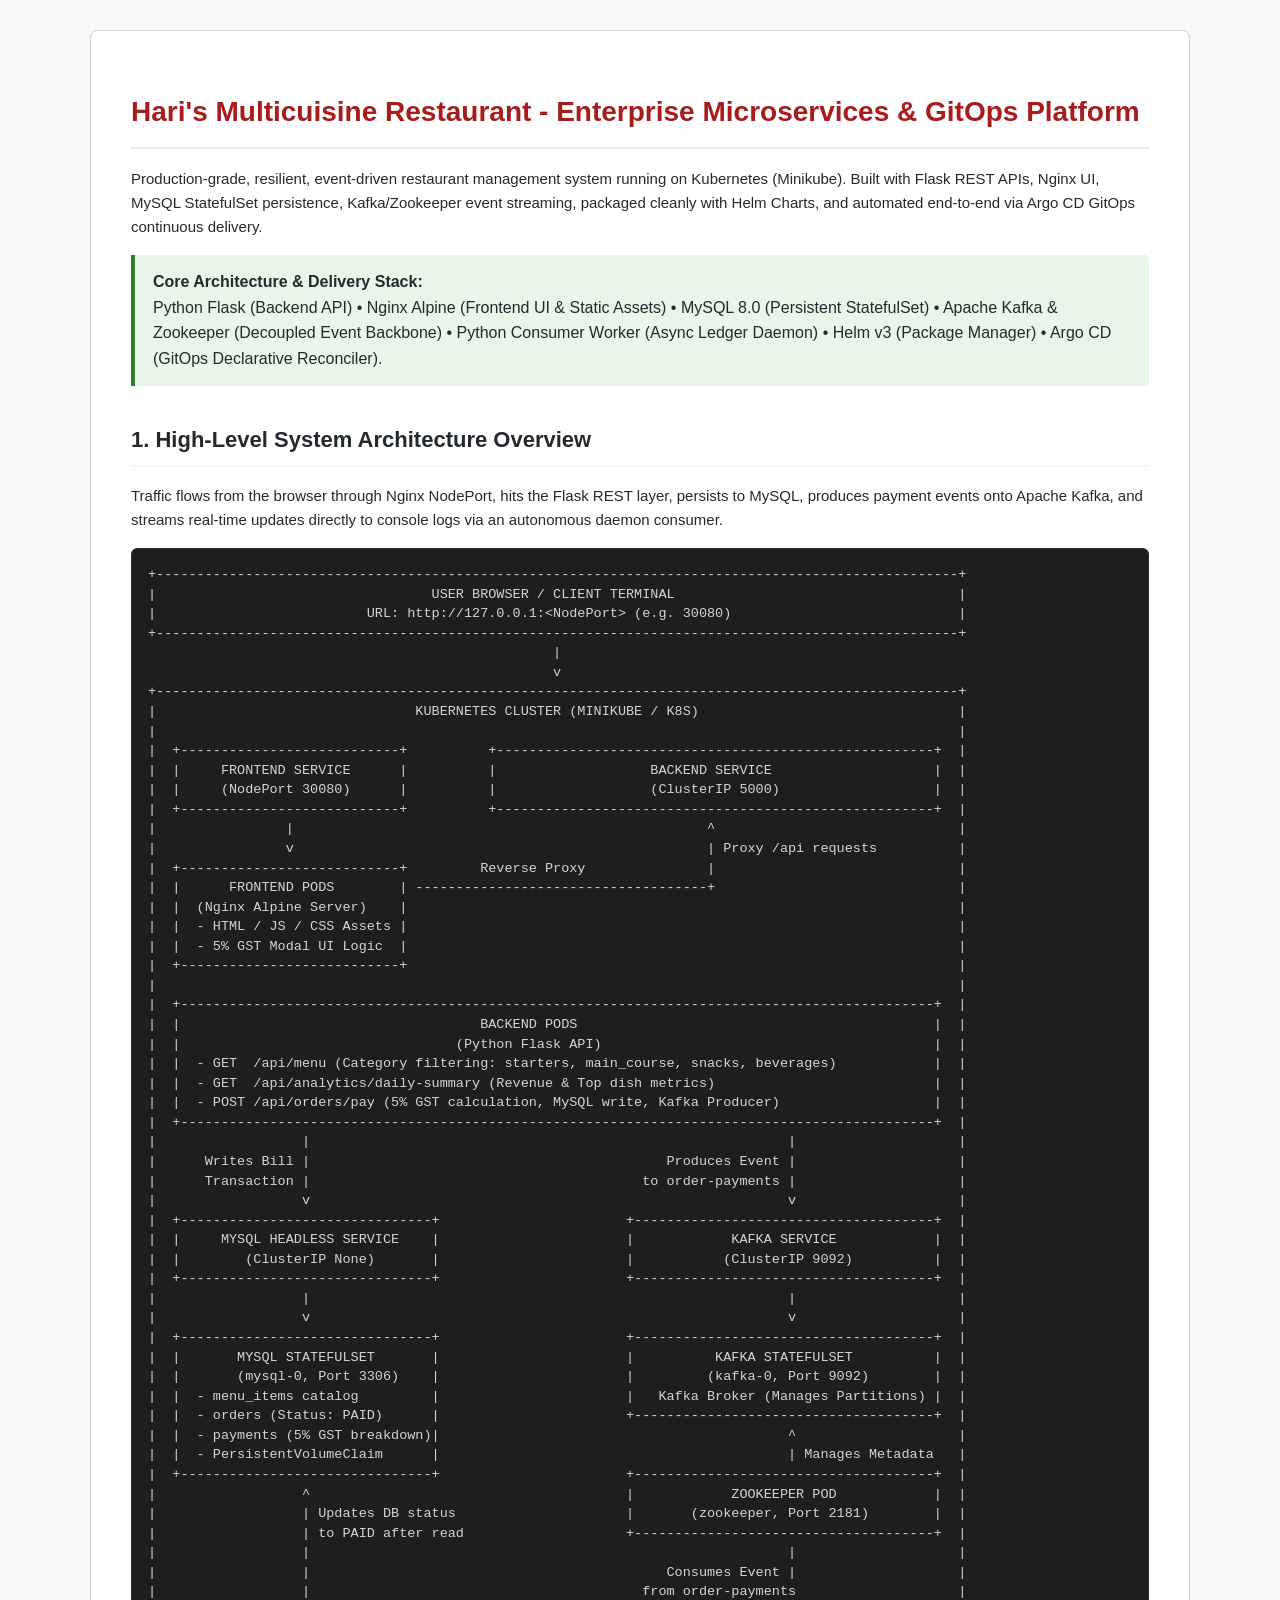
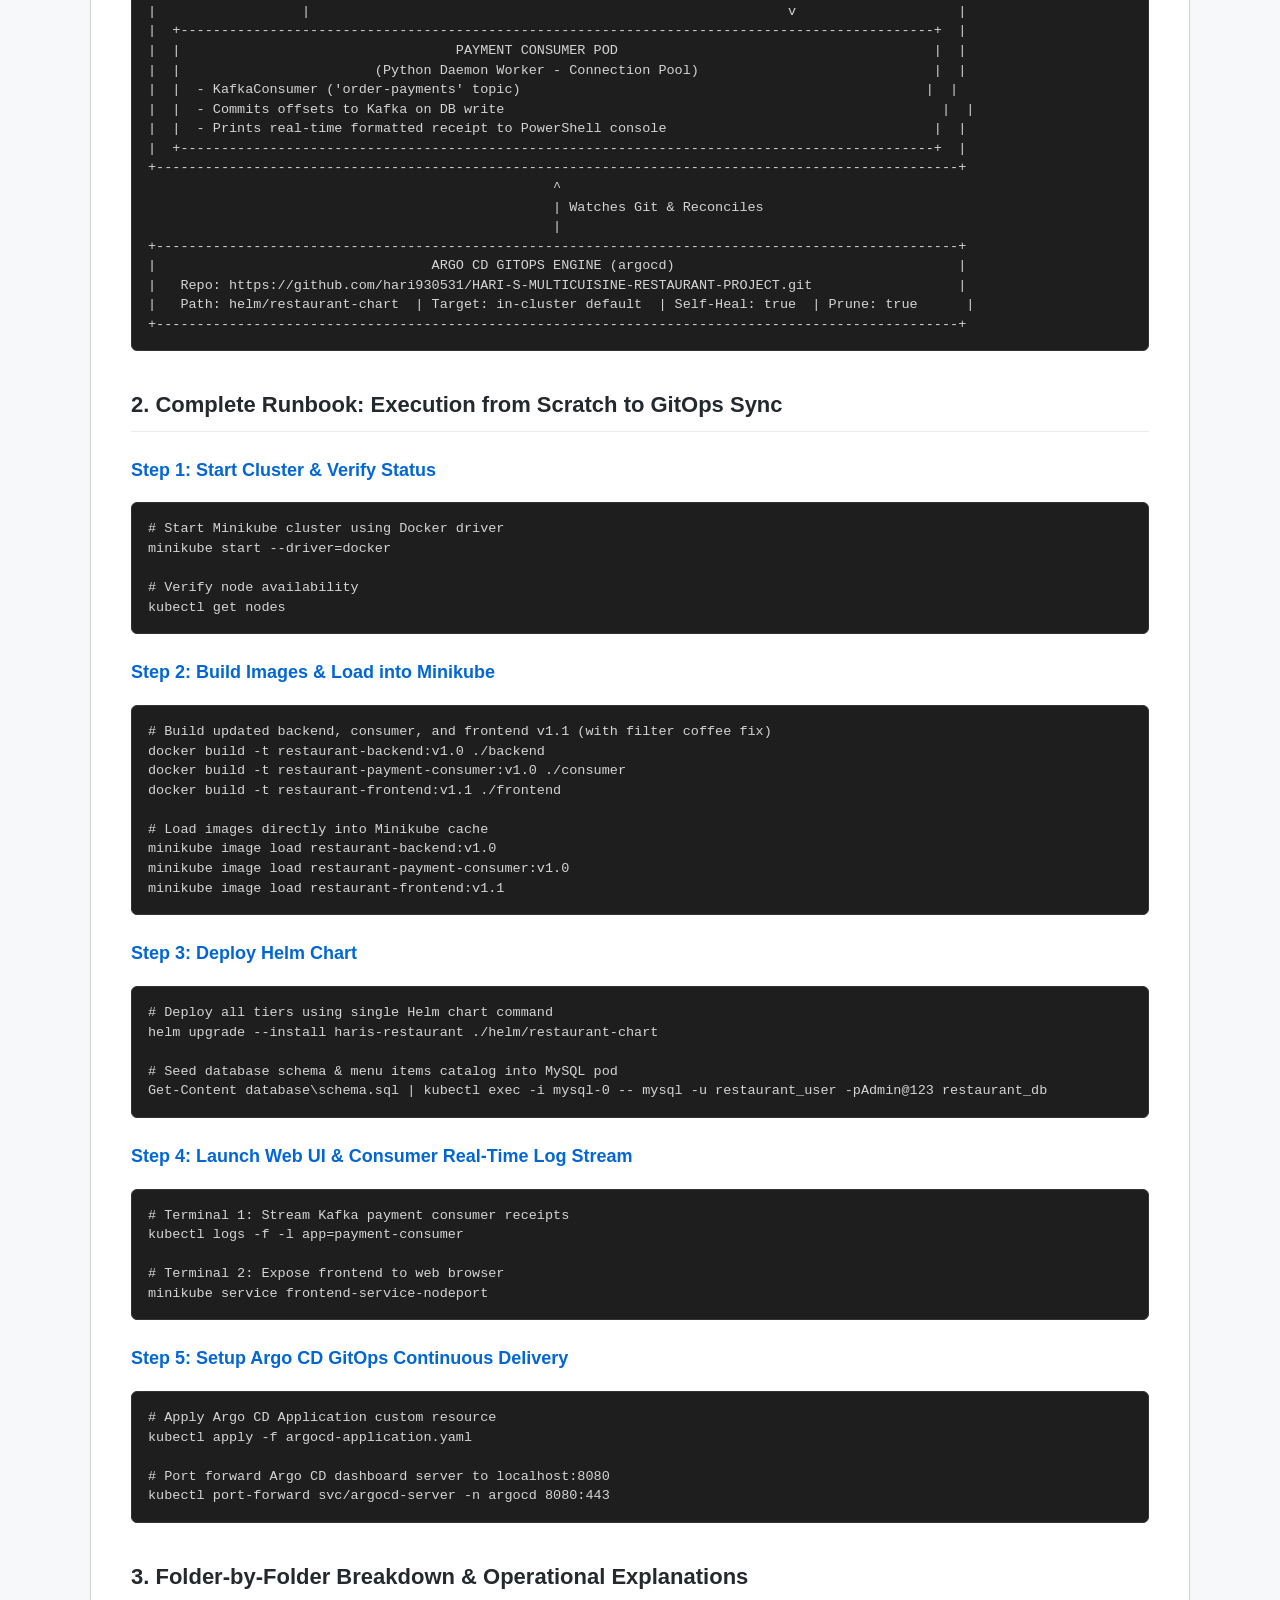
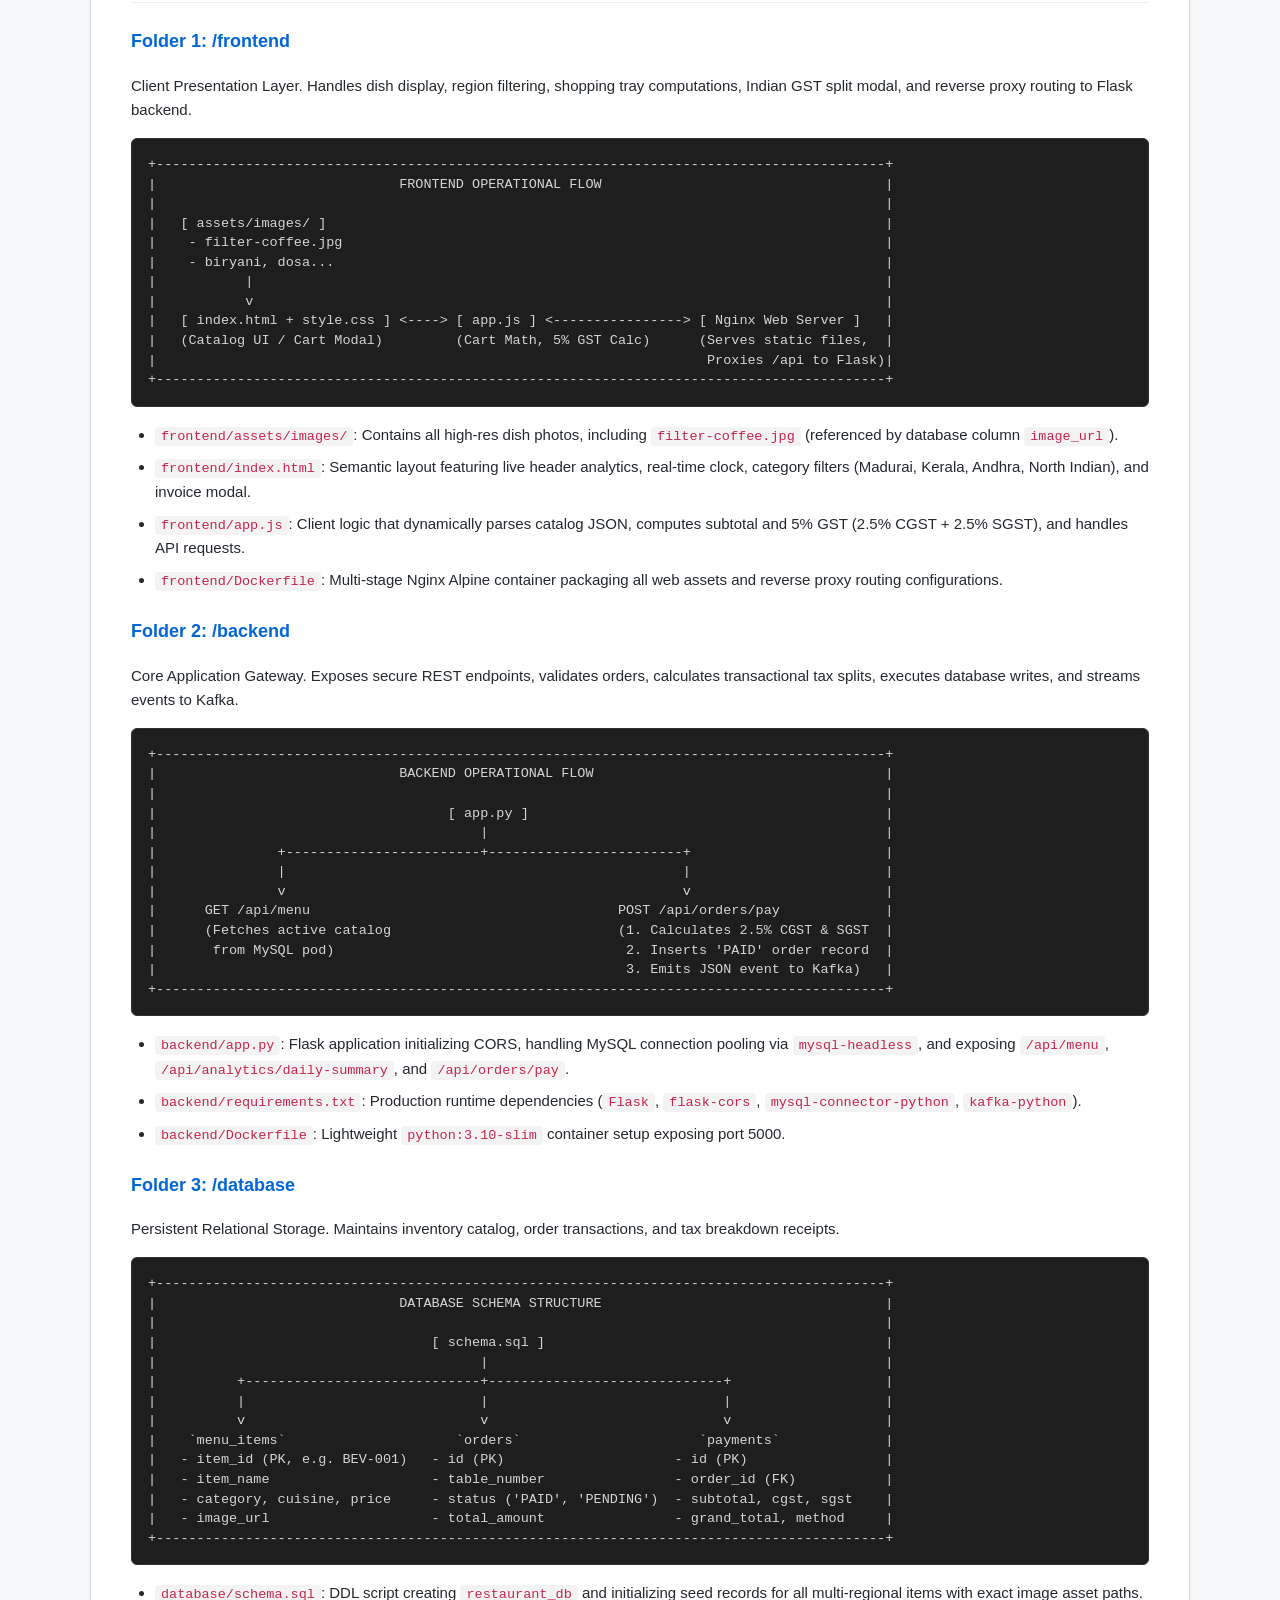
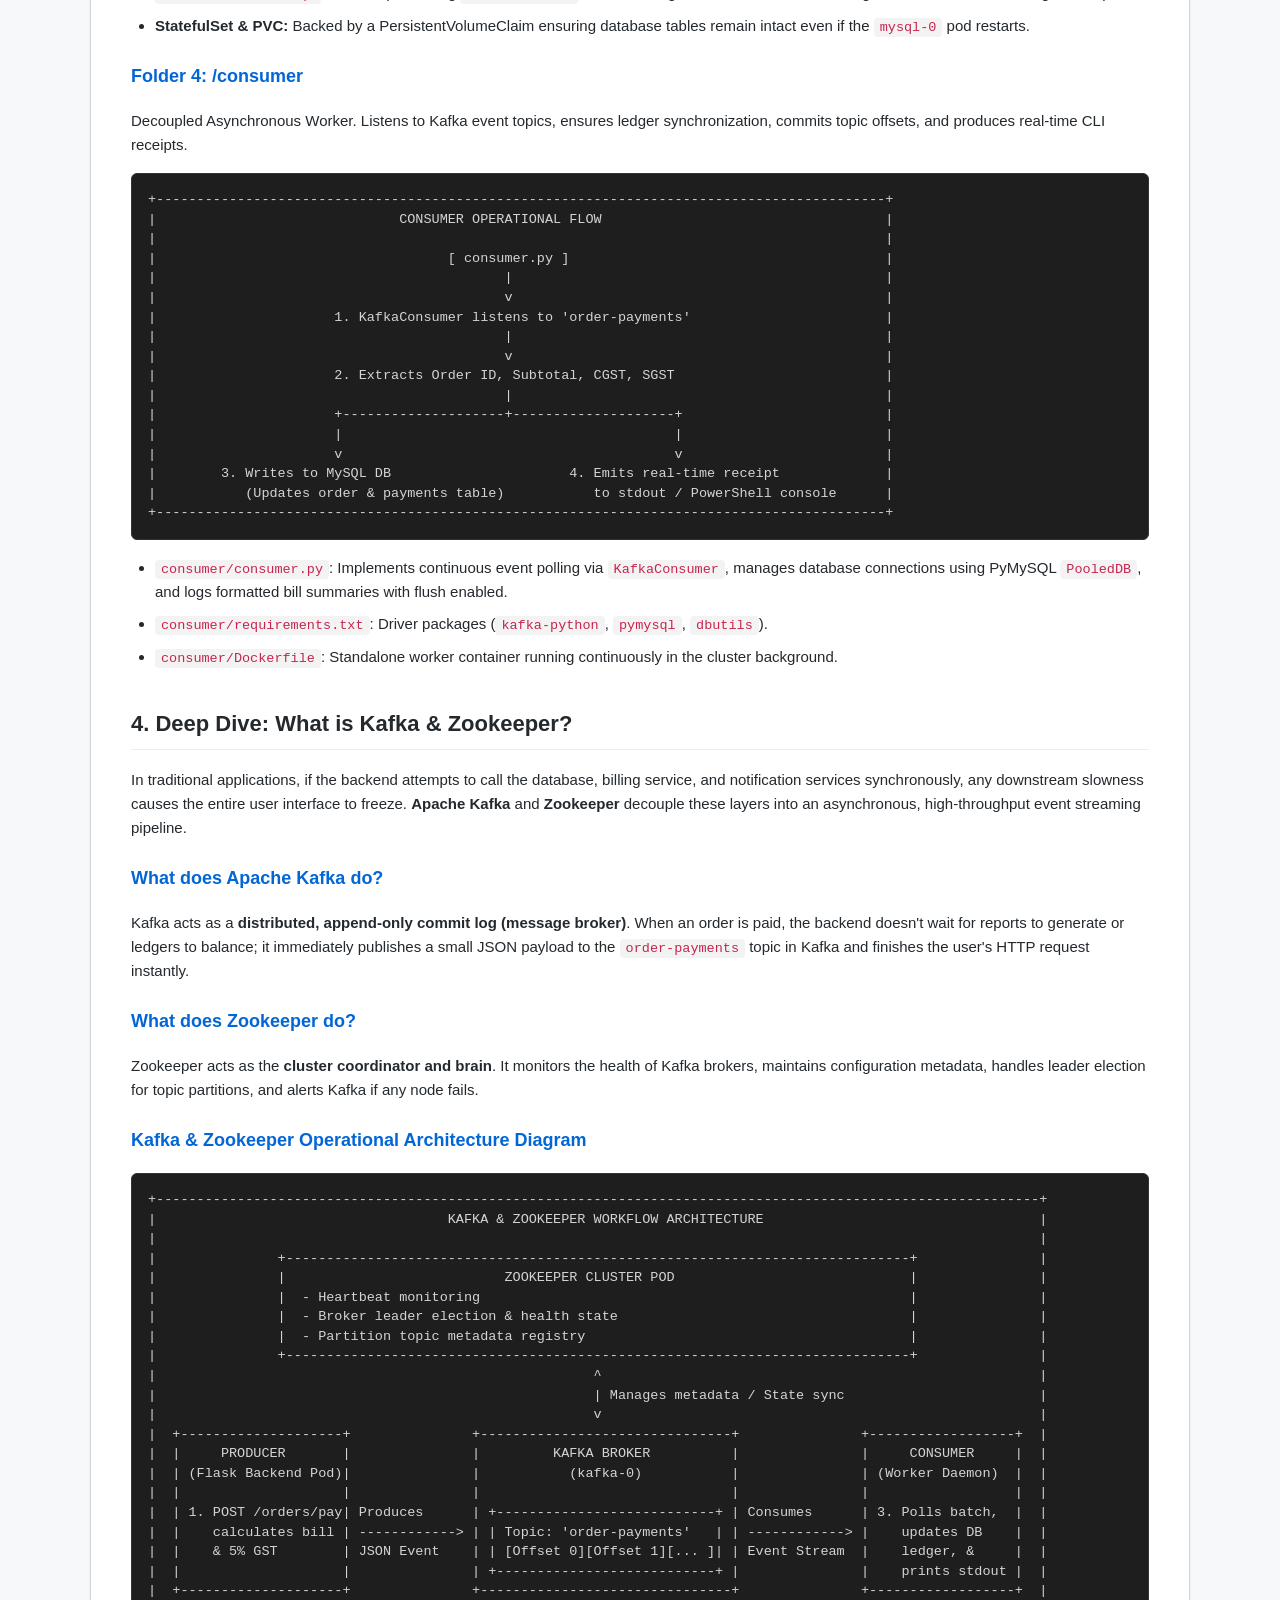
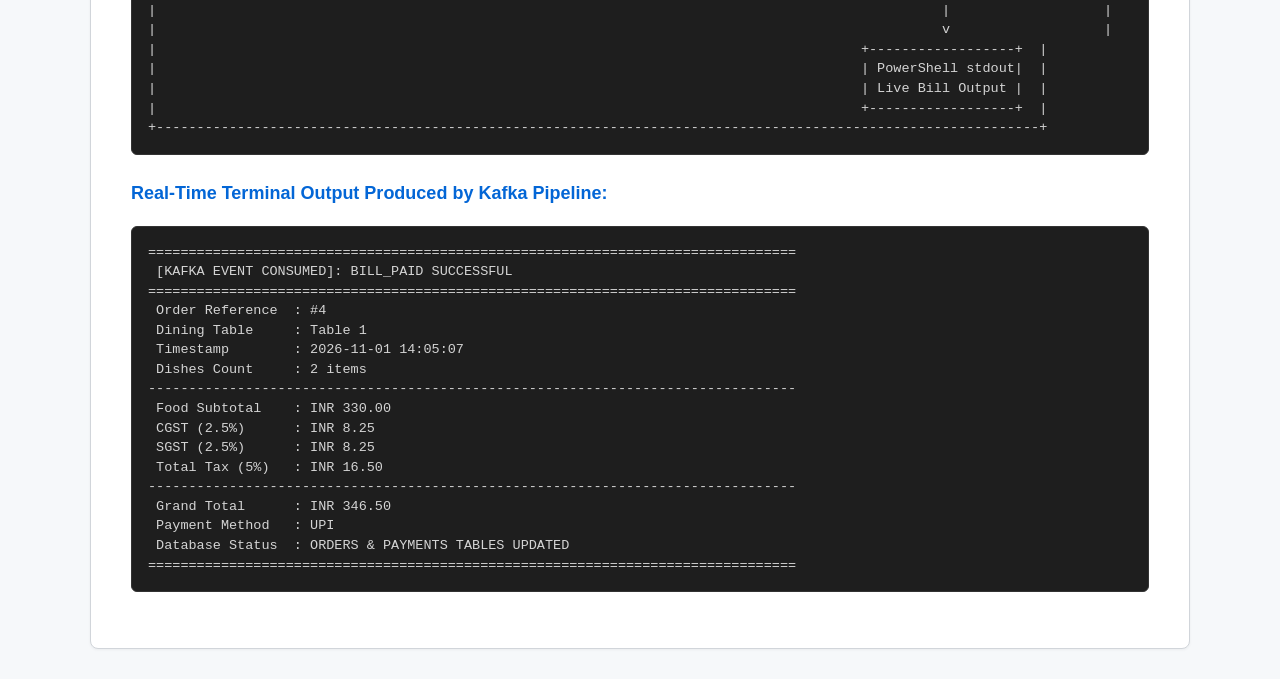
<file: readme.html>
<!DOCTYPE html>
<html lang="en">
<head>
    <meta charset="UTF-8">
    <meta name="viewport" content="width=device-width, initial-scale=1.0">
    <title>Hari's Multicuisine Restaurant - Kubernetes Microservices & GitOps</title>
    <style>
        body {
            font-family: -apple-system, BlinkMacSystemFont, "Segoe UI", Roboto, Helvetica, Arial, sans-serif;
            line-height: 1.6;
            color: #24292e;
            max-width: 1100px;
            margin: 0 auto;
            padding: 30px 20px;
            background-color: #f6f8fa;
        }
        .container {
            background: #ffffff;
            border: 1px solid #d1d5da;
            border-radius: 8px;
            padding: 40px;
            box-shadow: 0 1px 3px rgba(0,0,0,0.05);
        }
        h1 {
            color: #a81c1c;
            border-bottom: 2px solid #eaecef;
            padding-bottom: 12px;
            font-size: 28px;
        }
        h2 {
            color: #24292e;
            border-bottom: 1px solid #eaecef;
            padding-bottom: 8px;
            margin-top: 36px;
            font-size: 22px;
        }
        h3 {
            color: #0366d6;
            margin-top: 24px;
            font-size: 18px;
        }
        p, li {
            font-size: 15px;
        }
        pre {
            background-color: #1e1e1e;
            color: #d4d4d4;
            padding: 16px;
            border-radius: 6px;
            overflow-x: auto;
            font-family: Consolas, "Courier New", monospace;
            font-size: 13.5px;
            line-height: 1.45;
            margin: 16px 0;
            border: 1px solid #333;
        }
        code {
            background-color: rgba(27,31,35,0.05);
            padding: 2px 6px;
            border-radius: 4px;
            font-family: Consolas, "Courier New", monospace;
            font-size: 13.5px;
            color: #c7254e;
        }
        pre code {
            background-color: transparent;
            color: inherit;
            padding: 0;
        }
        ul {
            padding-left: 24px;
        }
        li {
            margin-bottom: 8px;
        }
        .highlight-box {
            background-color: #e8f5e9;
            border-left: 4px solid #2e7d32;
            padding: 14px 18px;
            margin: 16px 0;
            border-radius: 0 4px 4px 0;
        }
        .badge {
            display: inline-block;
            padding: 3px 8px;
            font-size: 12px;
            font-weight: 600;
            border-radius: 12px;
            background-color: #0366d6;
            color: white;
            margin-right: 6px;
        }
    </style>
</head>
<body>

<div class="container">
    <h1>Hari's Multicuisine Restaurant - Enterprise Microservices & GitOps Platform</h1>
    <p>Production-grade, resilient, event-driven restaurant management system running on Kubernetes (Minikube). Built with Flask REST APIs, Nginx UI, MySQL StatefulSet persistence, Kafka/Zookeeper event streaming, packaged cleanly with Helm Charts, and automated end-to-end via Argo CD GitOps continuous delivery.</p>

    <div class="highlight-box">
        <strong>Core Architecture & Delivery Stack:</strong><br>
        Python Flask (Backend API) &bull; Nginx Alpine (Frontend UI &amp; Static Assets) &bull; MySQL 8.0 (Persistent StatefulSet) &bull; Apache Kafka &amp; Zookeeper (Decoupled Event Backbone) &bull; Python Consumer Worker (Async Ledger Daemon) &bull; Helm v3 (Package Manager) &bull; Argo CD (GitOps Declarative Reconciler).
    </div>

    <h2>1. High-Level System Architecture Overview</h2>
    <p>Traffic flows from the browser through Nginx NodePort, hits the Flask REST layer, persists to MySQL, produces payment events onto Apache Kafka, and streams real-time updates directly to console logs via an autonomous daemon consumer.</p>

<pre><code>+---------------------------------------------------------------------------------------------------+
|                                  USER BROWSER / CLIENT TERMINAL                                   |
|                          URL: http://127.0.0.1:&lt;NodePort&gt; (e.g. 30080)                            |
+---------------------------------------------------------------------------------------------------+
                                                  |
                                                  v
+---------------------------------------------------------------------------------------------------+
|                                KUBERNETES CLUSTER (MINIKUBE / K8S)                                |
|                                                                                                   |
|  +---------------------------+          +------------------------------------------------------+  |
|  |     FRONTEND SERVICE      |          |                   BACKEND SERVICE                    |  |
|  |     (NodePort 30080)      |          |                   (ClusterIP 5000)                   |  |
|  +---------------------------+          +------------------------------------------------------+  |
|                |                                                   ^                              |
|                v                                                   | Proxy /api requests          |
|  +---------------------------+         Reverse Proxy               |                              |
|  |      FRONTEND PODS        | ------------------------------------+                              |
|  |  (Nginx Alpine Server)    |                                                                    |
|  |  - HTML / JS / CSS Assets |                                                                    |
|  |  - 5% GST Modal UI Logic  |                                                                    |
|  +---------------------------+                                                                    |
|                                                                                                   |
|  +---------------------------------------------------------------------------------------------+  |
|  |                                     BACKEND PODS                                            |  |
|  |                                  (Python Flask API)                                         |  |
|  |  - GET  /api/menu (Category filtering: starters, main_course, snacks, beverages)            |  |
|  |  - GET  /api/analytics/daily-summary (Revenue &amp; Top dish metrics)                           |  |
|  |  - POST /api/orders/pay (5% GST calculation, MySQL write, Kafka Producer)                   |  |
|  +---------------------------------------------------------------------------------------------+  |
|                  |                                                           |                    |
|      Writes Bill |                                            Produces Event |                    |
|      Transaction |                                         to order-payments |                    |
|                  v                                                           v                    |
|  +-------------------------------+                       +-------------------------------------+  |
|  |     MYSQL HEADLESS SERVICE    |                       |            KAFKA SERVICE            |  |
|  |        (ClusterIP None)       |                       |           (ClusterIP 9092)          |  |
|  +-------------------------------+                       +-------------------------------------+  |
|                  |                                                           |                    |
|                  v                                                           v                    |
|  +-------------------------------+                       +-------------------------------------+  |
|  |       MYSQL STATEFULSET       |                       |          KAFKA STATEFULSET          |  |
|  |       (mysql-0, Port 3306)    |                       |         (kafka-0, Port 9092)        |  |
|  |  - menu_items catalog         |                       |   Kafka Broker (Manages Partitions) |  |
|  |  - orders (Status: PAID)      |                       +-------------------------------------+  |
|  |  - payments (5% GST breakdown)|                                           ^                    |
|  |  - PersistentVolumeClaim      |                                           | Manages Metadata   |
|  +-------------------------------+                       +-------------------------------------+  |
|                  ^                                       |            ZOOKEEPER POD            |  |
|                  | Updates DB status                     |       (zookeeper, Port 2181)        |  |
|                  | to PAID after read                    +-------------------------------------+  |
|                  |                                                           |                    |
|                  |                                            Consumes Event |                    |
|                  |                                         from order-payments                    |
|                  |                                                           v                    |
|  +---------------------------------------------------------------------------------------------+  |
|  |                                  PAYMENT CONSUMER POD                                       |  |
|  |                        (Python Daemon Worker - Connection Pool)                             |  |
|  |  - KafkaConsumer ('order-payments' topic)                                                  |  |
|  |  - Commits offsets to Kafka on DB write                                                      |  |
|  |  - Prints real-time formatted receipt to PowerShell console                                 |  |
|  +---------------------------------------------------------------------------------------------+  |
+---------------------------------------------------------------------------------------------------+
                                                  ^
                                                  | Watches Git &amp; Reconciles
                                                  |
+---------------------------------------------------------------------------------------------------+
|                                  ARGO CD GITOPS ENGINE (argocd)                                   |
|   Repo: https://github.com/hari930531/HARI-S-MULTICUISINE-RESTAURANT-PROJECT.git                  |
|   Path: helm/restaurant-chart  | Target: in-cluster default  | Self-Heal: true  | Prune: true      |
+---------------------------------------------------------------------------------------------------+</code></pre>

    <h2>2. Complete Runbook: Execution from Scratch to GitOps Sync</h2>

    <h3>Step 1: Start Cluster &amp; Verify Status</h3>
<pre><code># Start Minikube cluster using Docker driver
minikube start --driver=docker

# Verify node availability
kubectl get nodes</code></pre>

    <h3>Step 2: Build Images &amp; Load into Minikube</h3>
<pre><code># Build updated backend, consumer, and frontend v1.1 (with filter coffee fix)
docker build -t restaurant-backend:v1.0 ./backend
docker build -t restaurant-payment-consumer:v1.0 ./consumer
docker build -t restaurant-frontend:v1.1 ./frontend

# Load images directly into Minikube cache
minikube image load restaurant-backend:v1.0
minikube image load restaurant-payment-consumer:v1.0
minikube image load restaurant-frontend:v1.1</code></pre>

    <h3>Step 3: Deploy Helm Chart</h3>
<pre><code># Deploy all tiers using single Helm chart command
helm upgrade --install haris-restaurant ./helm/restaurant-chart

# Seed database schema &amp; menu items catalog into MySQL pod
Get-Content database\schema.sql | kubectl exec -i mysql-0 -- mysql -u restaurant_user -pAdmin@123 restaurant_db</code></pre>

    <h3>Step 4: Launch Web UI &amp; Consumer Real-Time Log Stream</h3>
<pre><code># Terminal 1: Stream Kafka payment consumer receipts
kubectl logs -f -l app=payment-consumer

# Terminal 2: Expose frontend to web browser
minikube service frontend-service-nodeport</code></pre>

    <h3>Step 5: Setup Argo CD GitOps Continuous Delivery</h3>
<pre><code># Apply Argo CD Application custom resource
kubectl apply -f argocd-application.yaml

# Port forward Argo CD dashboard server to localhost:8080
kubectl port-forward svc/argocd-server -n argocd 8080:443</code></pre>

    <h2>3. Folder-by-Folder Breakdown &amp; Operational Explanations</h2>

    <h3>Folder 1: /frontend</h3>
    <p>Client Presentation Layer. Handles dish display, region filtering, shopping tray computations, Indian GST split modal, and reverse proxy routing to Flask backend.</p>

<pre><code>+------------------------------------------------------------------------------------------+
|                              FRONTEND OPERATIONAL FLOW                                   |
|                                                                                          |
|   [ assets/images/ ]                                                                     |
|    - filter-coffee.jpg                                                                   |
|    - biryani, dosa...                                                                    |
|           |                                                                              |
|           v                                                                              |
|   [ index.html + style.css ] <----> [ app.js ] <----------------> [ Nginx Web Server ]   |
|   (Catalog UI / Cart Modal)         (Cart Math, 5% GST Calc)      (Serves static files,  |
|                                                                    Proxies /api to Flask)|
+------------------------------------------------------------------------------------------+</code></pre>

    <ul>
        <li><code>frontend/assets/images/</code>: Contains all high-res dish photos, including <code>filter-coffee.jpg</code> (referenced by database column <code>image_url</code>).</li>
        <li><code>frontend/index.html</code>: Semantic layout featuring live header analytics, real-time clock, category filters (Madurai, Kerala, Andhra, North Indian), and invoice modal.</li>
        <li><code>frontend/app.js</code>: Client logic that dynamically parses catalog JSON, computes subtotal and 5% GST (2.5% CGST + 2.5% SGST), and handles API requests.</li>
        <li><code>frontend/Dockerfile</code>: Multi-stage Nginx Alpine container packaging all web assets and reverse proxy routing configurations.</li>
    </ul>

    <h3>Folder 2: /backend</h3>
    <p>Core Application Gateway. Exposes secure REST endpoints, validates orders, calculates transactional tax splits, executes database writes, and streams events to Kafka.</p>

<pre><code>+------------------------------------------------------------------------------------------+
|                              BACKEND OPERATIONAL FLOW                                    |
|                                                                                          |
|                                    [ app.py ]                                            |
|                                        |                                                 |
|               +------------------------+------------------------+                        |
|               |                                                 |                        |
|               v                                                 v                        |
|      GET /api/menu                                      POST /api/orders/pay             |
|      (Fetches active catalog                            (1. Calculates 2.5% CGST & SGST  |
|       from MySQL pod)                                    2. Inserts 'PAID' order record  |
|                                                          3. Emits JSON event to Kafka)   |
+------------------------------------------------------------------------------------------+</code></pre>

    <ul>
        <li><code>backend/app.py</code>: Flask application initializing CORS, handling MySQL connection pooling via <code>mysql-headless</code>, and exposing <code>/api/menu</code>, <code>/api/analytics/daily-summary</code>, and <code>/api/orders/pay</code>.</li>
        <li><code>backend/requirements.txt</code>: Production runtime dependencies (<code>Flask</code>, <code>flask-cors</code>, <code>mysql-connector-python</code>, <code>kafka-python</code>).</li>
        <li><code>backend/Dockerfile</code>: Lightweight <code>python:3.10-slim</code> container setup exposing port 5000.</li>
    </ul>

    <h3>Folder 3: /database</h3>
    <p>Persistent Relational Storage. Maintains inventory catalog, order transactions, and tax breakdown receipts.</p>

<pre><code>+------------------------------------------------------------------------------------------+
|                              DATABASE SCHEMA STRUCTURE                                   |
|                                                                                          |
|                                  [ schema.sql ]                                          |
|                                        |                                                 |
|          +-----------------------------+-----------------------------+                   |
|          |                             |                             |                   |
|          v                             v                             v                   |
|    `menu_items`                     `orders`                      `payments`             |
|   - item_id (PK, e.g. BEV-001)   - id (PK)                     - id (PK)                 |
|   - item_name                    - table_number                - order_id (FK)           |
|   - category, cuisine, price     - status ('PAID', 'PENDING')  - subtotal, cgst, sgst    |
|   - image_url                    - total_amount                - grand_total, method     |
+------------------------------------------------------------------------------------------+</code></pre>

    <ul>
        <li><code>database/schema.sql</code>: DDL script creating <code>restaurant_db</code> and initializing seed records for all multi-regional items with exact image asset paths.</li>
        <li><strong>StatefulSet &amp; PVC:</strong> Backed by a PersistentVolumeClaim ensuring database tables remain intact even if the <code>mysql-0</code> pod restarts.</li>
    </ul>

    <h3>Folder 4: /consumer</h3>
    <p>Decoupled Asynchronous Worker. Listens to Kafka event topics, ensures ledger synchronization, commits topic offsets, and produces real-time CLI receipts.</p>

<pre><code>+------------------------------------------------------------------------------------------+
|                              CONSUMER OPERATIONAL FLOW                                   |
|                                                                                          |
|                                    [ consumer.py ]                                       |
|                                           |                                              |
|                                           v                                              |
|                      1. KafkaConsumer listens to 'order-payments'                        |
|                                           |                                              |
|                                           v                                              |
|                      2. Extracts Order ID, Subtotal, CGST, SGST                          |
|                                           |                                              |
|                      +--------------------+--------------------+                         |
|                      |                                         |                         |
|                      v                                         v                         |
|        3. Writes to MySQL DB                      4. Emits real-time receipt             |
|           (Updates order & payments table)           to stdout / PowerShell console      |
+------------------------------------------------------------------------------------------+</code></pre>

    <ul>
        <li><code>consumer/consumer.py</code>: Implements continuous event polling via <code>KafkaConsumer</code>, manages database connections using PyMySQL <code>PooledDB</code>, and logs formatted bill summaries with flush enabled.</li>
        <li><code>consumer/requirements.txt</code>: Driver packages (<code>kafka-python</code>, <code>pymysql</code>, <code>dbutils</code>).</li>
        <li><code>consumer/Dockerfile</code>: Standalone worker container running continuously in the cluster background.</li>
    </ul>

    <h2>4. Deep Dive: What is Kafka &amp; Zookeeper?</h2>
    <p>In traditional applications, if the backend attempts to call the database, billing service, and notification services synchronously, any downstream slowness causes the entire user interface to freeze. <strong>Apache Kafka</strong> and <strong>Zookeeper</strong> decouple these layers into an asynchronous, high-throughput event streaming pipeline.</p>

    <h3>What does Apache Kafka do?</h3>
    <p>Kafka acts as a <strong>distributed, append-only commit log (message broker)</strong>. When an order is paid, the backend doesn't wait for reports to generate or ledgers to balance; it immediately publishes a small JSON payload to the <code>order-payments</code> topic in Kafka and finishes the user's HTTP request instantly.</p>

    <h3>What does Zookeeper do?</h3>
    <p>Zookeeper acts as the <strong>cluster coordinator and brain</strong>. It monitors the health of Kafka brokers, maintains configuration metadata, handles leader election for topic partitions, and alerts Kafka if any node fails.</p>

    <h3>Kafka &amp; Zookeeper Operational Architecture Diagram</h3>
<pre><code>+-------------------------------------------------------------------------------------------------------------+
|                                    KAFKA &amp; ZOOKEEPER WORKFLOW ARCHITECTURE                                  |
|                                                                                                             |
|               +-----------------------------------------------------------------------------+               |
|               |                           ZOOKEEPER CLUSTER POD                             |               |
|               |  - Heartbeat monitoring                                                     |               |
|               |  - Broker leader election &amp; health state                                    |               |
|               |  - Partition topic metadata registry                                        |               |
|               +-----------------------------------------------------------------------------+               |
|                                                      ^                                                      |
|                                                      | Manages metadata / State sync                        |
|                                                      v                                                      |
|  +--------------------+               +-------------------------------+               +------------------+  |
|  |     PRODUCER       |               |         KAFKA BROKER          |               |     CONSUMER     |  |
|  | (Flask Backend Pod)|               |           (kafka-0)           |               | (Worker Daemon)  |  |
|  |                    |               |                               |               |                  |  |
|  | 1. POST /orders/pay| Produces      | +---------------------------+ | Consumes      | 3. Polls batch,  |  |
|  |    calculates bill | ------------> | | Topic: 'order-payments'   | | ------------> |    updates DB    |  |
|  |    &amp; 5% GST        | JSON Event    | | [Offset 0][Offset 1][... ]| | Event Stream  |    ledger, &amp;     |  |
|  |                    |               | +---------------------------+ |               |    prints stdout |  |
|  +--------------------+               +-------------------------------+               +------------------+  |
|                                                                                                 |                   |
|                                                                                                 v                   |
|                                                                                       +------------------+  |
|                                                                                       | PowerShell stdout|  |
|                                                                                       | Live Bill Output |  |
|                                                                                       +------------------+  |
+-------------------------------------------------------------------------------------------------------------+</code></pre>

    <h3>Real-Time Terminal Output Produced by Kafka Pipeline:</h3>
<pre><code>================================================================================
 [KAFKA EVENT CONSUMED]: BILL_PAID SUCCESSFUL
================================================================================
 Order Reference  : #4
 Dining Table     : Table 1
 Timestamp        : 2026-11-01 14:05:07
 Dishes Count     : 2 items
--------------------------------------------------------------------------------
 Food Subtotal    : INR 330.00
 CGST (2.5%)      : INR 8.25
 SGST (2.5%)      : INR 8.25
 Total Tax (5%)   : INR 16.50
--------------------------------------------------------------------------------
 Grand Total      : INR 346.50
 Payment Method   : UPI
 Database Status  : ORDERS &amp; PAYMENTS TABLES UPDATED
================================================================================</code></pre>
</div>

</body>
</html>
</file>
